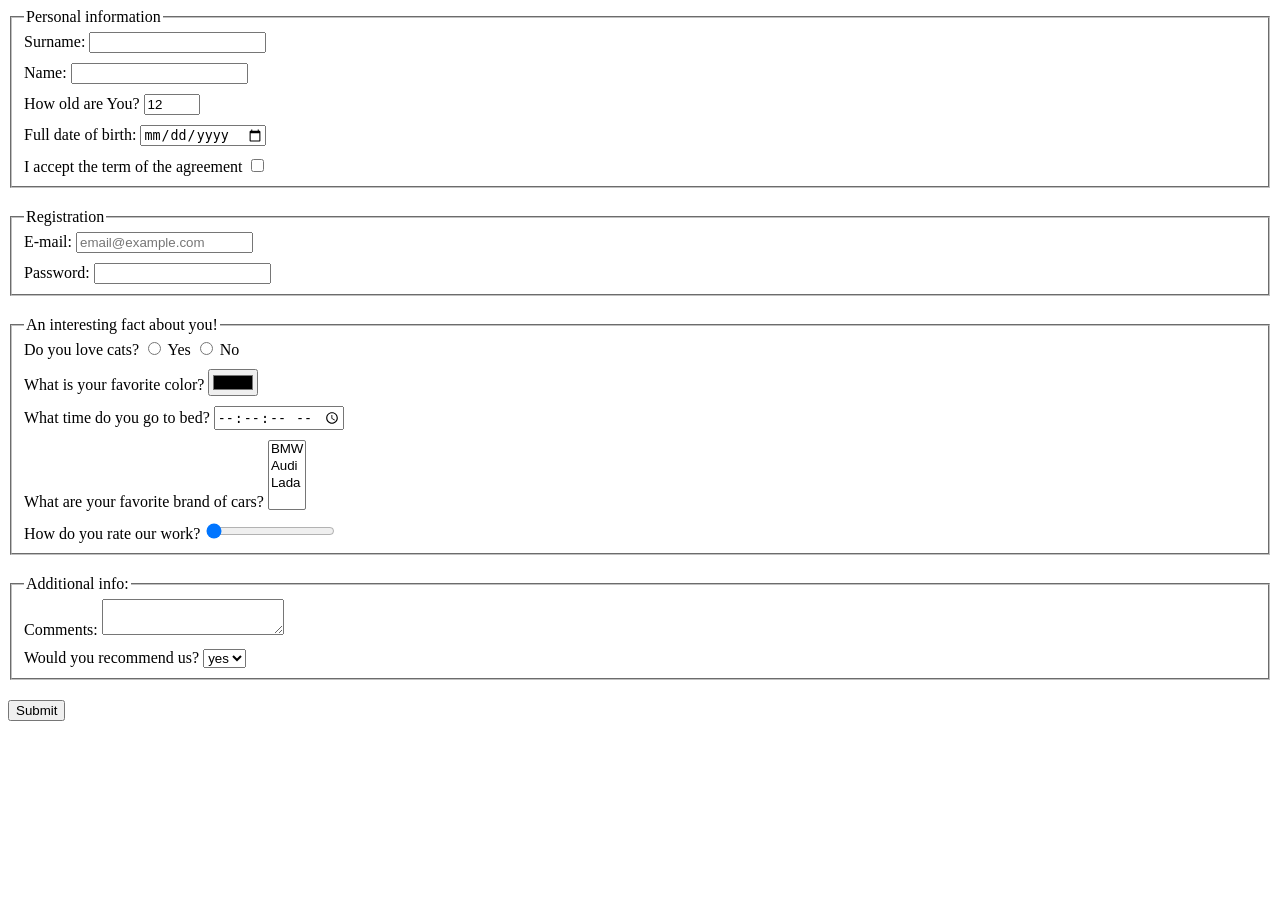
<file: index.html>
<!DOCTYPE html><html lang="en"><head><meta charset="UTF-8"><meta name="viewport" content="width=device-width, user-scalable=no, initial-scale=1.0, maximum-scale=1.0, minimum-scale=1.0"><meta http-equiv="X-UA-Compatible" content="ie=edge"><title>HTML Form</title><link rel="stylesheet" href="style.a3d4d0cd.css"></head><body> <form action="https://mate-academy-form-lesson.herokuapp.com/create-application" method="get"> <fieldset class="info-block"> <legend>Personal information</legend> <div> <label for="lname">Surname:</label> <input class="form-input" type="text" id="lname" name="lname" autocomplete="off"> </div> <div> <label for="fname">Name:</label> <input class="form-input" type="text" id="fname" name="fname" autocomplete="off"> </div> <div> <label for="age">How old are You?</label> <input class="form-input" type="number" id="age" name="age" autocomplete="off" value="12" min="12" max="100"> </div> <div> <label for="birthdate">Full date of birth:</label> <input class="form-input" type="date" id="birthdate" name="birthdate"> </div> <div> <label for="agree">I accept the term of the agreement</label> <input class="form-input" type="checkbox" id="agree" name="agree"> </div> </fieldset> <fieldset class="info-block"> <legend>Registration</legend> <div> <label for="email">E-mail:</label> <input class="form-input" type="email" id="email" name="email" placeholder="email@example.com" multiple> </div> <div> <label for="password">Password:</label> <input class="form-input" type="password" id="password" name="password" required minlength="12" maxlength="20"> </div> </fieldset> <fieldset class="info-block"> <legend>An interesting fact about you!</legend> <div> <span>Do you love cats?</span> <input class="form-input" type="radio" id="yes" name="cats"> <label for="yes">Yes</label> <input class="form-input radio-btn" type="radio" id="no" name="cats"> <label for="no">No</label> </div> <div> <label for="color">What is your favorite color?</label> <input class="form-input" type="color" id="color" name="color"> </div> <div> <label for="bedtime">What time do you go to bed?</label> <input class="form-input" type="time" id="bedtime" name="bedtime" step="2"> </div> <div> <label for="cars">What are your favorite brand of cars?</label> <select class="form-select" name="cars" id="cars" multiple> <option value="bmw">BMW</option> <option value="audi">Audi</option> <option value="lada">Lada</option> </select> </div> <div> <label for="rate-work">How do you rate our work?</label> <input class="form-input" type="range" id="rate-work" name="rate-work" value="0"> </div> </fieldset> <fieldset class="info-block"> <legend>Additional info:</legend> <div> <label for="comments">Comments:</label> <textarea class="form-input" name="comments" id="comments" cols="20" rows="2">
          </textarea> </div> <div> <label for="recommendation">Would you recommend us?</label> <select class="form-select" name="recommendation" id="recommendation"> <option value="yes">yes</option> <option value="no">no</option> </select> </div> </fieldset> <input class="form-input" type="submit" onsubmit="onSubmit()" value="Submit"> </form> <script type="text/javascript" src="main.e97352c4.js"></script> </body></html>
</file>
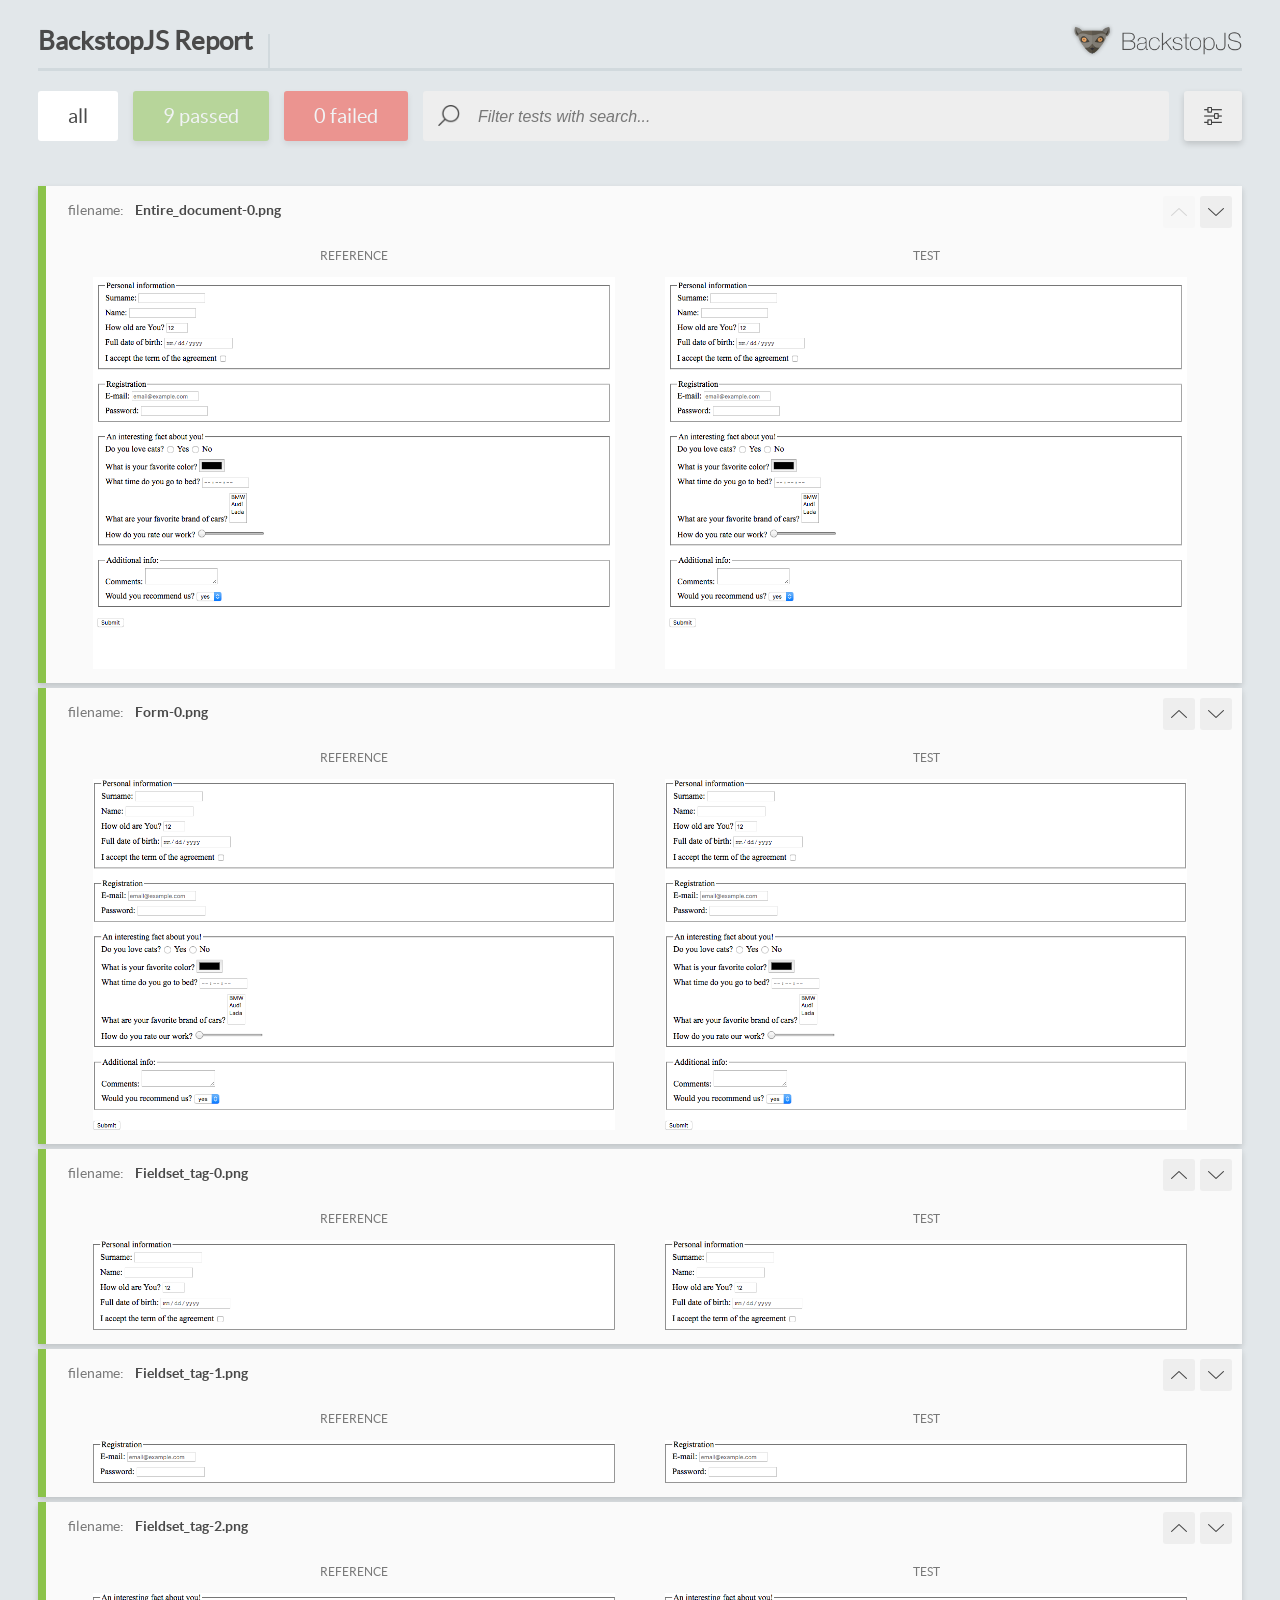
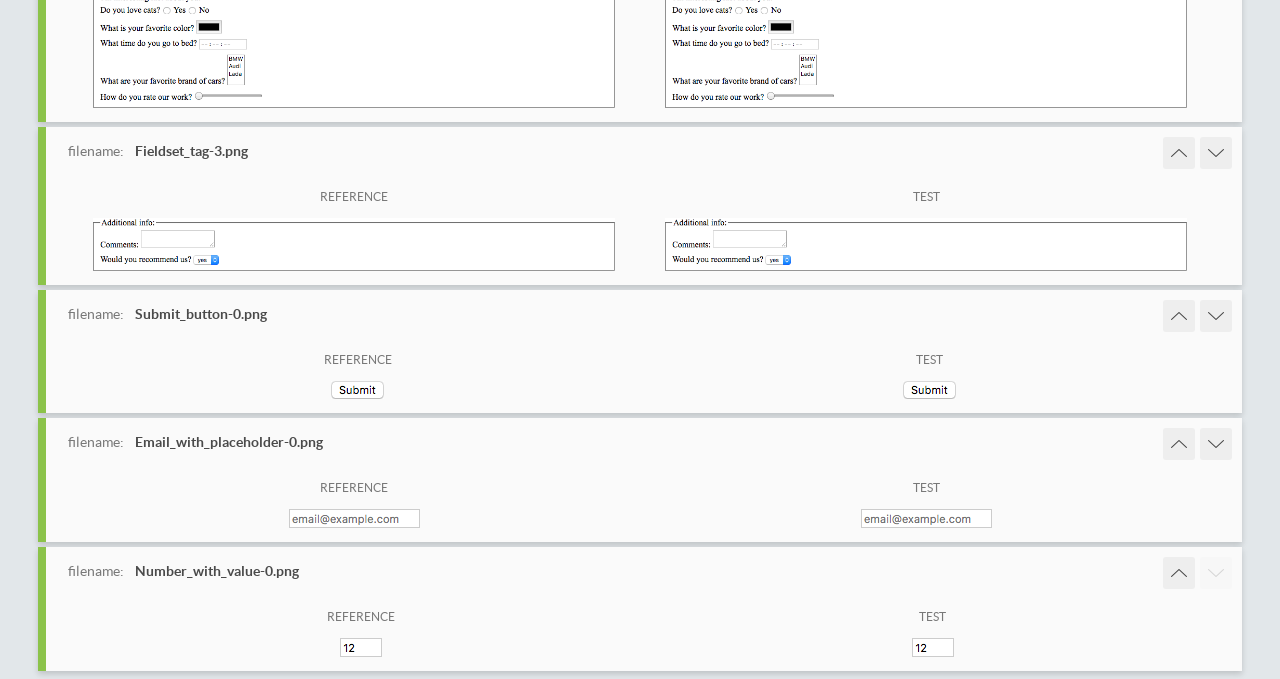
<file: report/html_report/index.html>
<!DOCTYPE html>
<html>
  <head>
    <meta charset="utf-8">
    <title>BackstopJS Report</title>

    <style>
      @font-face {
          font-family: 'latoregular';
          src: url('./assets/fonts/lato-regular-webfont.woff2') format('woff2'),
              url('./assets/fonts/lato-regular-webfont.woff') format('woff');
          font-weight: 400;
          font-style: normal;
      }
      @font-face {
          font-family: 'latobold';
          src: url('./assets/fonts/lato-bold-webfont.woff2') format('woff2'),
              url('./assets/fonts/lato-bold-webfont.woff') format('woff');
          font-weight: 700;
          font-style: normal;
      }

      .ReactModal__Body--open {
          overflow: hidden;
      }
      .ReactModal__Body--open .header {
        display: none;
      }

    </style>
  </head>
  <body style="background-color: #E2E7EA">
    <div id="root">

    </div>
    <script type="text/javascript">
      function report (report) { // eslint-disable-line no-unused-vars
        window.tests = report;
      }
    </script>
    <script type="text/javascript" src="config.js"></script>
    <script type="text/javascript" src="index_bundle.js"></script>
  </body>
</html>
</file>
<file: style.a3d4d0cd.css>
div{margin:10px 0 0}div:first-of-type{margin:0}.info-block{margin-bottom:20px}
/*# sourceMappingURL=style.a3d4d0cd.css.map */
</file>
